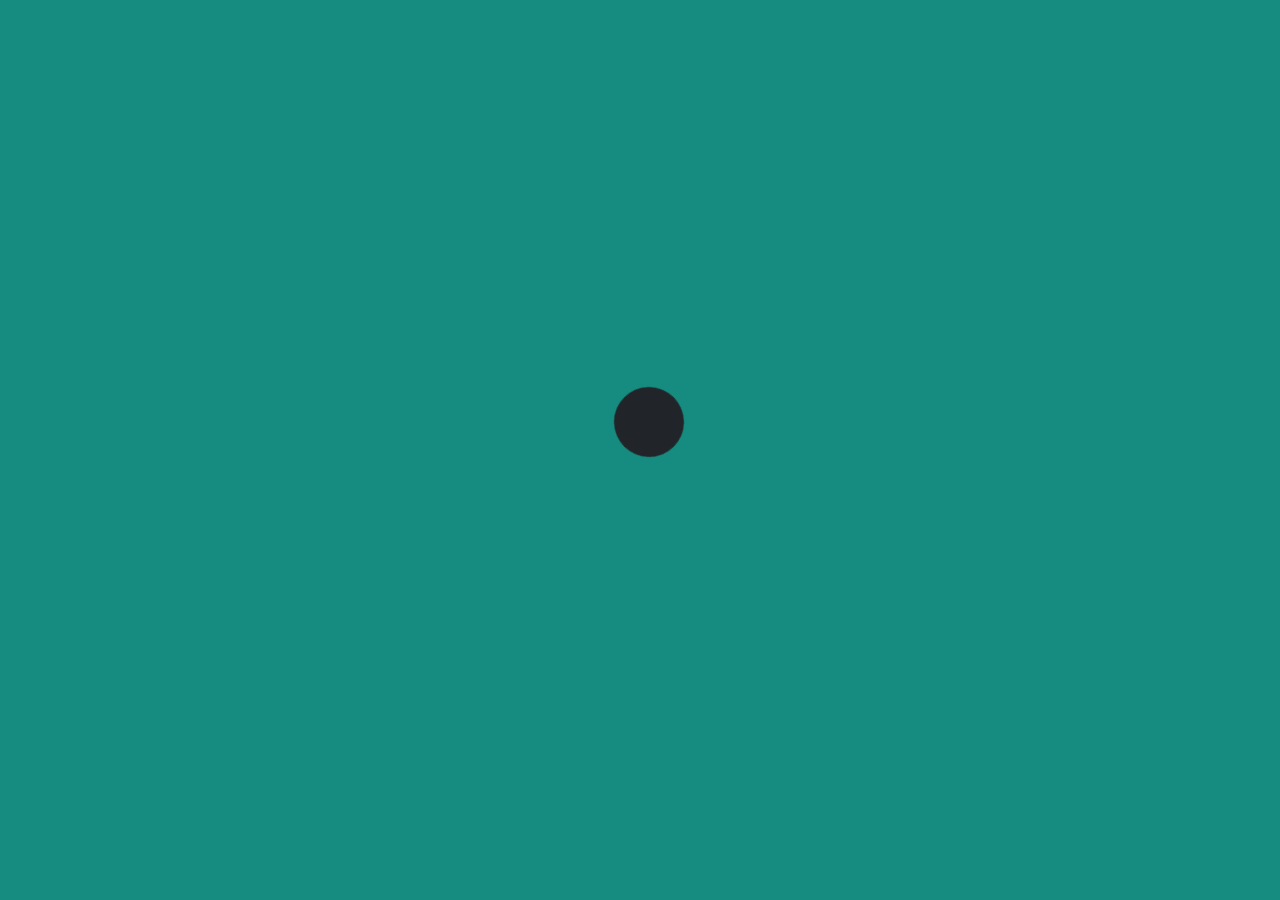
<file: index.html>
<!DOCTYPE html>
<html lang="en">
  <head>
    <meta charset="UTF-8" />
    <meta name="viewport" content="width=device-width, initial-scale=1.0" />
    <link rel="stylesheet" href="styles.css" />
    <link rel="preconnect" href="https://fonts.googleapis.com" />
    <link rel="preconnect" href="https://fonts.gstatic.com" crossorigin />
    <link
      href="https://fonts.googleapis.com/css2?family=Poppins:wght@300;400&display=swap"
      rel="stylesheet"
    />
    <title>Quiz App</title>
  </head>
  <body>
    <div class="loader"></div>
    <main class="bg hidden">
      <p class="firstP">Let's Play</p>
      <div class="Quizes">
        <button class="quiz it-quiz">
          <p>IT Quiz</p>
        </button>
        <button class="quiz medicine-quiz">
          <p>Medicine Quiz</p>
        </button>
        <button class="quiz geography-quiz">
          <p>Geography Quiz</p>
        </button>
        <button class="quiz history-quiz">
          <p>History Quiz</p>
        </button>
      </div>
    </main>
    <script src="script.js"></script>
  </body>
</html>
</file>
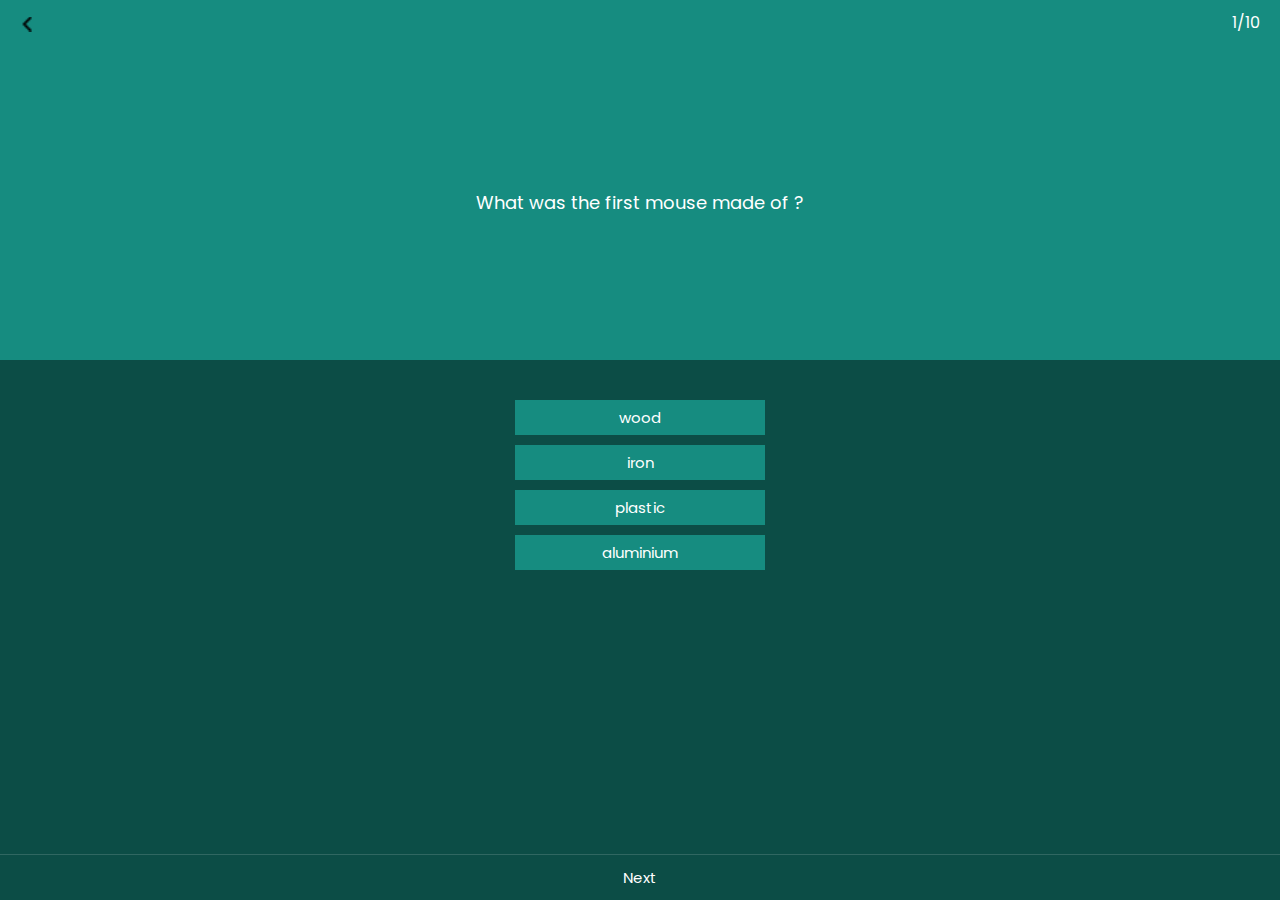
<file: Quiz App/index.html>
<!DOCTYPE html>
<html lang="en">
  <head>
    <meta charset="UTF-8" />
    <meta name="viewport" content="width=device-width, initial-scale=1.0" />
    <link rel="stylesheet" href="styles.css" />
    <link rel="preconnect" href="https://fonts.googleapis.com" />
    <link rel="preconnect" href="https://fonts.gstatic.com" crossorigin />
    <link
      href="https://fonts.googleapis.com/css2?family=Poppins:wght@300;400&display=swap"
      rel="stylesheet"
    />
    <title>Quiz App</title>
  </head>
  <body>
    <div class="main-container">
      <div class="it-quiz">
        <div class="top">
          <button class="back-button"><img src="left-arrow.png" /></button>
          <div class="count">1/10</div>
        </div>
        <div class="quiz-question" id="question"></div>
        <div class="bottom-answers">
          <div class="quiz-answers">
            <ul>
              <li>
                <button class="answer-btn correct" id="response1"></button>
              </li>
              <li>
                <button class="answer-btn incorrect" id="response2"></button>
              </li>
              <li>
                <button class="answer-btn incorrect" id="response3"></button>
              </li>
              <li>
                <button class="answer-btn incorrect" id="response4"></button>
              </li>
            </ul>
          </div>
        </div>
        <div class="footer">
          <div class="next-question"><button class="Next">Next</button></div>
        </div>
      </div>
    </div>

    <script src="script.js"></script>
  </body>
</html>
</file>
<file: styles.css>
* {
  color: #fff;
  padding: 0;
  margin: 0;
  box-sizing: border-box;
  font-family: "Poppins", sans-serif;
}
body {
  background-color: #168c80;
  /* background-color: red; */
}
.bg {
  background-image: url("pictures/questioning-concept-with-question-mark.jpg");
  background-size: cover;
  height: 100vh;
  width: 100vw;
}
.hidden {
  display: none;
}
.firstP {
  text-align: center;
  padding-top: 30px;
  margin-bottom: 60px;
  font-size: 30px;
}
.Quizes {
  display: flex;
  flex-direction: column;
  width: 100%;
  height: auto;
  justify-content: center;
  align-items: center;
}
.quiz {
  font-size: 25px;
  display: inline-block;
  position: relative;
  cursor: pointer;
  height: 100px;
  width: 300px;
  text-align: center;
  align-items: center;
  border-radius: 20px;
  background-image: url("pictures/6006295.jpg");
  background-size: cover;
  border: none;
  transition: all 0.5s;
  margin-bottom: 50px;
  box-shadow: 0 10px 20px -8px rgba(0, 0, 0, 3.7);
}

.quiz:after {
  content: "»";
  font-size: 40px;
  position: absolute;
  opacity: 0;
  top: 17%;
  right: -30px;
  transition: 0.5s;
}
.quiz:hover {
  padding-right: 24px;
  padding-left: 8px;
}
.quiz:hover:after {
  opacity: 1;
  right: 10px;
}

.it-quiz p {
  letter-spacing: 2px;
  color: #fff;
}

.medicine-quiz {
  background-image: url("pictures/5117691.jpg");
  background-size: cover;
}

.medicine-quiz p {
  letter-spacing: 2px;
  color: #fff;
}

.geography-quiz {
  background-image: url("pictures/3d-rendering-planet-earth.jpg");
  background-size: cover;
}

.geography-quiz p {
  letter-spacing: 2px;
  color: #fff;
}

.history-quiz {
  background-image: url("pictures/blue-water.jpg");
  background-size: cover;
}
.history-quiz p {
  letter-spacing: 2px;
  color: #fff;
}

/*----------LOADER----------*/
.loader {
  background-color: #212529;
  transform: rotateZ(45deg);
  perspective: 1000px;
  border-radius: 50%;
  width: 70px;
  height: 70px;
  color: #ff3d00;
  position: absolute;
  top: 43%;
  left: 48%;
}
.loader:before,
.loader:after {
  content: "";
  display: block;
  position: absolute;
  top: 0;
  left: 0;
  width: inherit;
  height: inherit;
  border-radius: 50%;
  transform: rotateX(70deg);
  animation: 0.4s spin linear infinite;
}
.loader:after {
  color: #fff;
  transform: rotateY(70deg);
  animation-delay: 0.3s;
}

@keyframes rotate {
  0% {
    transform: translate(-50%, -50%) rotateZ(0deg);
  }
  100% {
    transform: translate(-50%, -50%) rotateZ(360deg);
  }
}

@keyframes rotateccw {
  0% {
    transform: translate(-50%, -50%) rotate(0deg);
  }
  100% {
    transform: translate(-50%, -50%) rotate(-360deg);
  }
}

@keyframes spin {
  0%,
  100% {
    box-shadow: 0.2em 0px 0 0px currentcolor;
  }
  12% {
    box-shadow: 0.2em 0.2em 0 0 currentcolor;
  }
  25% {
    box-shadow: 0 0.2em 0 0px currentcolor;
  }
  37% {
    box-shadow: -0.2em 0.2em 0 0 currentcolor;
  }
  50% {
    box-shadow: -0.2em 0 0 0 currentcolor;
  }
  62% {
    box-shadow: -0.2em -0.2em 0 0 currentcolor;
  }
  75% {
    box-shadow: 0px -0.2em 0 0 currentcolor;
  }
  87% {
    box-shadow: 0.2em -0.2em 0 0 currentcolor;
  }
}

@media only screen and (max-width: 600px) {
  .quiz {
    width: 250px;
  }
  .loader {
    left: 40%;
  }
}
</file>
<file: Quiz App/styles.css>
* {
  color: #fff;
  padding: 0;
  margin: 0;
  box-sizing: border-box;
  font-family: "Poppins", sans-serif;
}
.main-container {
  height: 100vh;
  background-color: #168c80;
}
.it-quiz {
  height: 100vh;
  display: grid;
  grid-template-rows: 5% 35% 55%;
}
.top {
  display: flex;
  margin-left: 20px;
  margin-right: 20px;
  justify-content: space-between;
}
.back-button {
  background-color: #168c80;
  border: none;
  padding-top: 10px;
}
.back-button img {
  height: 15px;
  width: 15px;
  background-color: #168c80;
}
.back-button img:hover {
  background-color: #2ad2c1;
}

.count {
  padding-top: 10px;
}
.quiz-question {
  display: flex;
  align-items: center;
  justify-content: center;
  font-size: 18px;
  font-weight: 400;
}
.bottom-answers {
  display: flex;
  background-color: #0c4d46;
  justify-content: center;
  border-bottom: #ffffff26 solid 1px;
}
.quiz-answers {
  margin-top: 30px;
}
ul {
  list-style: none;
}
li button {
  border: none;
  width: 250px;
  height: 35px;
  margin-top: 10px;
  text-decoration: none;
  background-color: #168c80;
  cursor: pointer;
  font-size: 15px;
}

li button:hover {
  background-color: #2ad2c1;
}
.correct:focus {
  background-color: rgb(42, 230, 42);
}

.incorrect:focus {
  background-color: rgb(238, 42, 42);
}
.next-question {
  height: 100%;
}
.next-question button {
  border: none;
  width: 100%;
  height: 100%;
  text-decoration: none;
  background-color: #0c4d46;
  cursor: pointer;
  font-size: 15px;
}
.next-question button:hover {
  background-color: #168c80;
}
</file>
